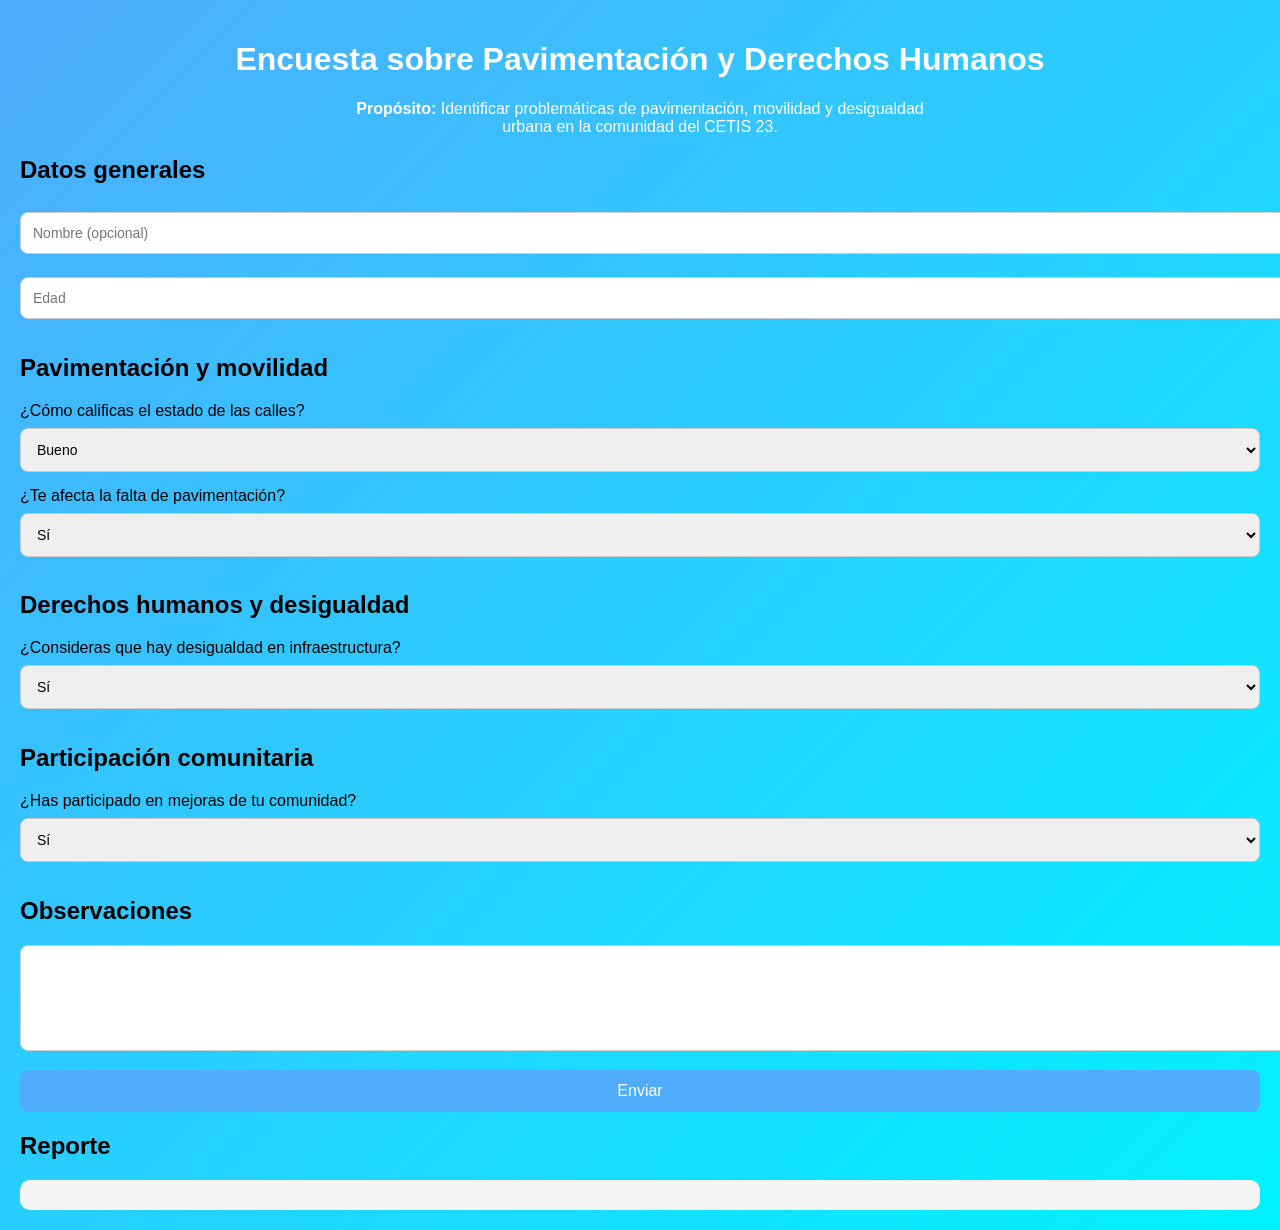
<file: Index.html>
<!DOCTYPE html>
<html lang="es">
<head>
    <meta charset="UTF-8">
    <title>Encuesta Pavimentación CETIS 23</title>
    <link rel="stylesheet" href="styles.css">
</head>
<body>

<div class="container">
    <h1>Encuesta sobre Pavimentación y Derechos Humanos</h1>

    <p><strong>Propósito:</strong> Identificar problemáticas de pavimentación, movilidad y desigualdad urbana en la comunidad del CETIS 23.</p>

    <h2>Datos generales</h2>
    <input type="text" id="nombre" placeholder="Nombre (opcional)">
    <input type="number" id="edad" placeholder="Edad">

    <h2>Pavimentación y movilidad</h2>
    <label>¿Cómo calificas el estado de las calles?</label>
    <select id="calles">
        <option>Bueno</option>
        <option>Regular</option>
        <option>Malo</option>
    </select>

    <label>¿Te afecta la falta de pavimentación?</label>
    <select id="afecta">
        <option>Sí</option>
        <option>No</option>
    </select>

    <h2>Derechos humanos y desigualdad</h2>
    <label>¿Consideras que hay desigualdad en infraestructura?</label>
    <select id="desigualdad">
        <option>Sí</option>
        <option>No</option>
    </select>

    <h2>Participación comunitaria</h2>
    <label>¿Has participado en mejoras de tu comunidad?</label>
    <select id="participacion">
        <option>Sí</option>
        <option>No</option>
    </select>

    <h2>Observaciones</h2>
    <textarea id="observaciones"></textarea>

    <button onclick="guardar()">Enviar</button>

    <h2>Reporte</h2>
    <div id="reporte"></div>
</div>

<script src="script.js"></script>
</body>
</html>
</file>
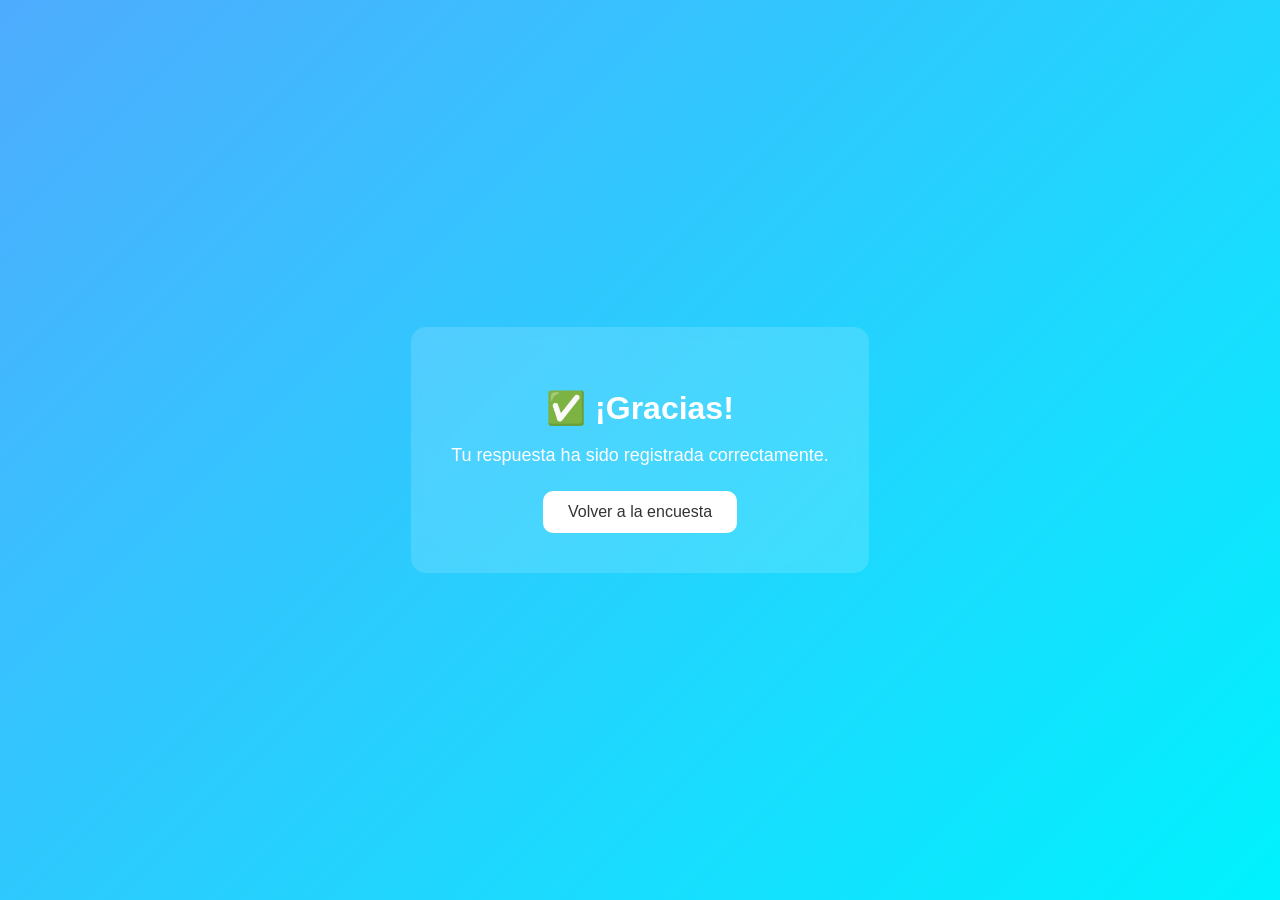
<file: gracias.html>
<!DOCTYPE html>
<html lang="es">
<head>
  <meta charset="UTF-8">
  <title>Gracias</title>
  <style>
    body{
      margin:0;
      font-family: Arial, sans-serif;
      display:flex;
      justify-content:center;
      align-items:center;
      height:100vh;
      background: linear-gradient(135deg, #4facfe, #00f2fe);
      color:white;
      text-align:center;
    }

    .box{
      background: rgba(255,255,255,0.15);
      padding:40px;
      border-radius:15px;
      backdrop-filter: blur(10px);
    }

    h1{
      font-size:32px;
      margin-bottom:10px;
    }

    p{
      font-size:18px;
      margin-bottom:25px;
    }

    button{
      padding:12px 25px;
      font-size:16px;
      border:none;
      border-radius:10px;
      cursor:pointer;
      background:white;
      color:#333;
      transition:0.3s;
    }

    button:hover{
      background:#ddd;
    }
  </style>
</head>
<body>

<div class="box">
  <h1>✅ ¡Gracias!</h1>
  <p>Tu respuesta ha sido registrada correctamente.</p>

  <button onclick="volver()">Volver a la encuesta</button>
</div>

<script>
function volver(){
  window.location.href = "index.html";
}
</script>

</body>
</html>
</file>
<file: styles.css>
body {
  font-family: Arial, sans-serif;
  background: linear-gradient(135deg, #4facfe, #00f2fe);
  margin: 0;
  padding: 20px;
}

h1 {
  text-align: center;
  color: white;
}

p {
  text-align: center;
  color: white;
  max-width: 600px;
  margin: auto;
}

form, .contenedor {
  background: white;
  max-width: 600px;
  margin: 30px auto;
  padding: 25px;
  border-radius: 12px;
  box-shadow: 0px 4px 15px rgba(0,0,0,0.2);
}

input, select {
  width: 100%;
  padding: 12px;
  margin-top: 8px;
  margin-bottom: 15px;
  border-radius: 8px;
  border: 1px solid #ccc;
  font-size: 14px;
}

select {
  cursor: pointer;
}

button {
  width: 100%;
  padding: 12px;
  background: #4facfe;
  color: white;
  border: none;
  border-radius: 8px;
  font-size: 16px;
  cursor: pointer;
  transition: 0.3s;
}

button:hover {
  background: #007bff;
}

#reporte {
  background: #f5f5f5;
  padding: 15px;
  border-radius: 10px;
  margin-top: 20px;
}

.header {
  background: linear-gradient(135deg, #667eea, #764ba2);
  padding: 40px 20px;
  border-radius: 15px;
  color: white;
  text-align: center;
  max-width: 700px;
  margin: 20px auto;
  box-shadow: 0px 6px 20px rgba(0,0,0,0.25);
}

.header h1 {
  margin: 0;
  font-size: 26px;
}

.header p {
  margin-top: 10px;
  font-size: 15px;
  line-height: 1.5;
  opacity: 0.95;
}

textarea {
  width: 100%;
  padding: 12px;
  border-radius: 8px;
  border: 1px solid #ccc;
  margin-bottom: 15px;
  font-size: 14px;
  resize: none;
  height: 80px;
}
</file>
